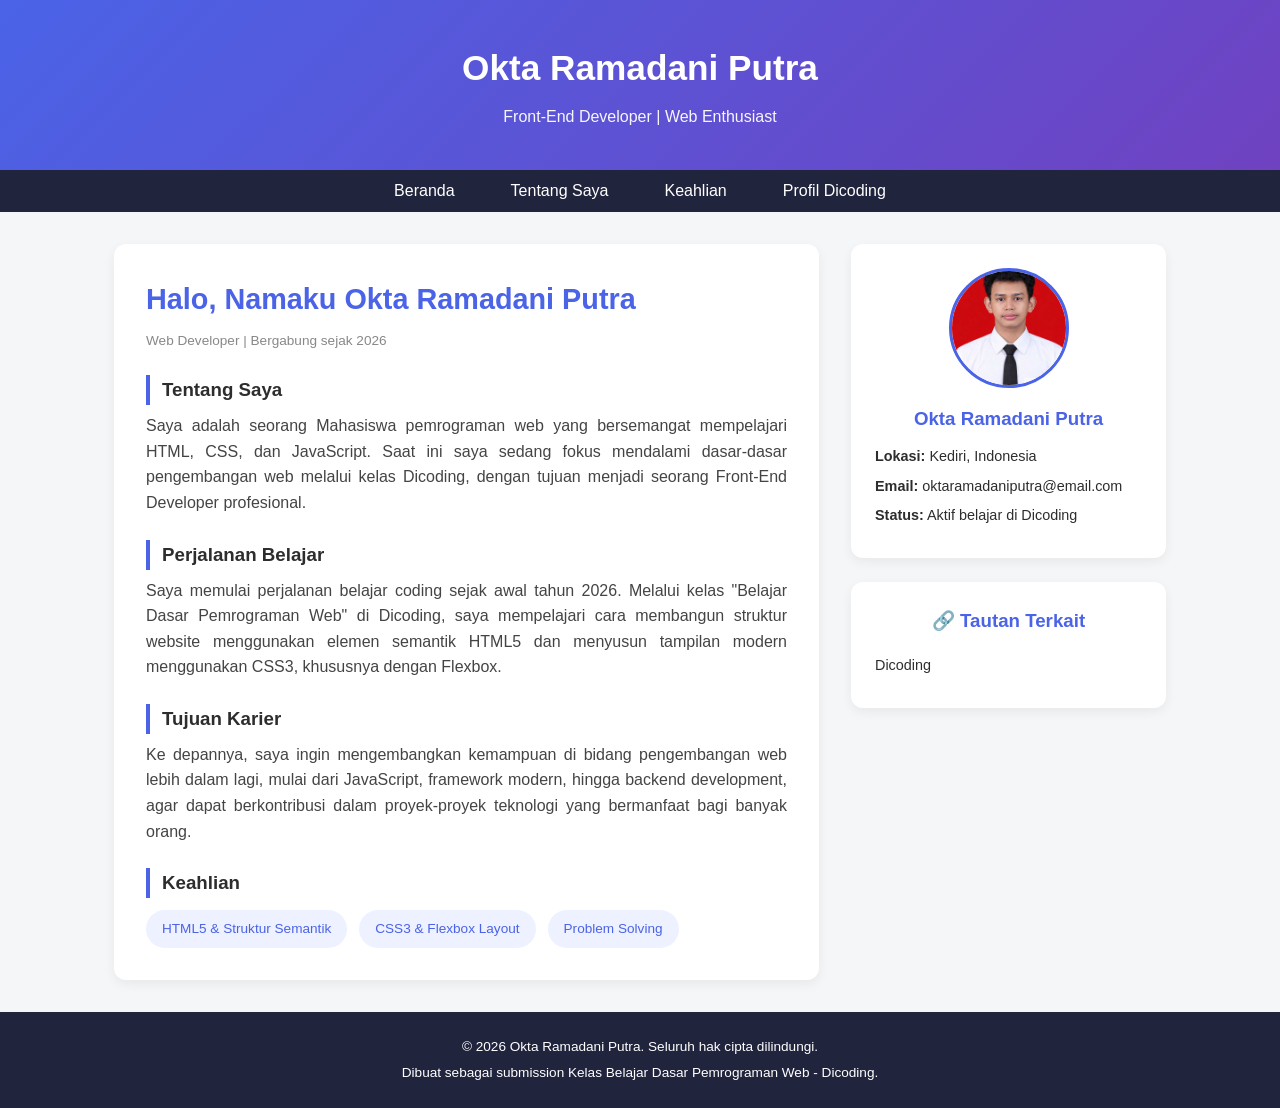
<file: tugas 2/index.html>
<!DOCTYPE html>
<html lang="id">
<head>
    <meta charset="UTF-8">
    <meta name="viewport" content="width=device-width, initial-scale=1.0">
    <title>Okta Ramadani Putra - Profil Pribadi</title>
    <link rel="stylesheet" href="style.css">
</head>
<body>

    <header class="site-header">
        <div class="header-content">
            <h1>Okta Ramadani Putra</h1>
            <p class="tagline">Front-End Developer | Web Enthusiast</p>
        </div>
    </header>

    <nav class="main-nav">
        <ul>
            <li><a href="#beranda">Beranda</a></li>
            <li><a href="#tentang">Tentang Saya</a></li>
            <li><a href="#skill">Keahlian</a></li>
            <li><a href="https://www.dicoding.com/users/okta_rama_dani_psmef/academies" target="_blank" rel="noopener noreferrer">Profil Dicoding</a></li>
        </ul>
    </nav>

    <main id="beranda">
        <div class="content-wrapper">

            <article id="tentang">
                <h2>Halo, Namaku Okta Ramadani Putra </h2>
                <p class="meta-info">Web Developer | Bergabung sejak 2026</p>

                <h3>Tentang Saya</h3>
                <p>
                    Saya adalah seorang Mahasiswa pemrograman web yang bersemangat mempelajari
                    HTML, CSS, dan JavaScript. Saat ini saya sedang fokus mendalami dasar-dasar
                    pengembangan web melalui kelas Dicoding, dengan tujuan menjadi seorang
                    Front-End Developer profesional.
                </p>

                <h3>Perjalanan Belajar</h3>
                <p>
                    Saya memulai perjalanan belajar coding sejak awal tahun 2026. Melalui kelas
                    "Belajar Dasar Pemrograman Web" di Dicoding, saya mempelajari cara membangun
                    struktur website menggunakan elemen semantik HTML5 dan menyusun tampilan
                    modern menggunakan CSS3, khususnya dengan Flexbox.
                </p>

                <h3>Tujuan Karier</h3>
                <p>
                    Ke depannya, saya ingin mengembangkan kemampuan di bidang pengembangan web
                    lebih dalam lagi, mulai dari JavaScript, framework modern, hingga backend
                    development, agar dapat berkontribusi dalam proyek-proyek teknologi yang
                    bermanfaat bagi banyak orang.
                </p>

                <h3 id="skill">Keahlian</h3>
                <ul class="skill-list">
                    <li>HTML5 &amp; Struktur Semantik</li>
                    <li>CSS3 &amp; Flexbox Layout</li>
                    <li>Problem Solving</li>
                </ul>
            </article>

            <aside>
                <div class="profile-card">
                    <img src="foto profil.jpg" alt="Foto profil Nama Anda" class="profile-photo">
                    <h3>Okta Ramadani Putra</h3>
                    <p><strong>Lokasi:</strong> Kediri, Indonesia</p>
                    <p><strong>Email:</strong> oktaramadaniputra@email.com</p>
                    <p><strong>Status:</strong> Aktif belajar di Dicoding</p>
                </div>

                <div class="tips-box">
                    <h3>🔗 Tautan Terkait</h3>
                    <ul>
                        <li><a href="https://www.dicoding.com/users/okta_rama_dani_psmef/academies" target="_blank" rel="noopener noreferrer">Dicoding</a></li>
                    </ul>
                </div>
            </aside>

        </div>
    </main>

    <footer class="site-footer">
        <p>&copy; 2026 Okta Ramadani Putra. Seluruh hak cipta dilindungi.</p>
        <p>Dibuat sebagai submission Kelas Belajar Dasar Pemrograman Web - Dicoding.</p>
    </footer>

</body>
</html>
</file>
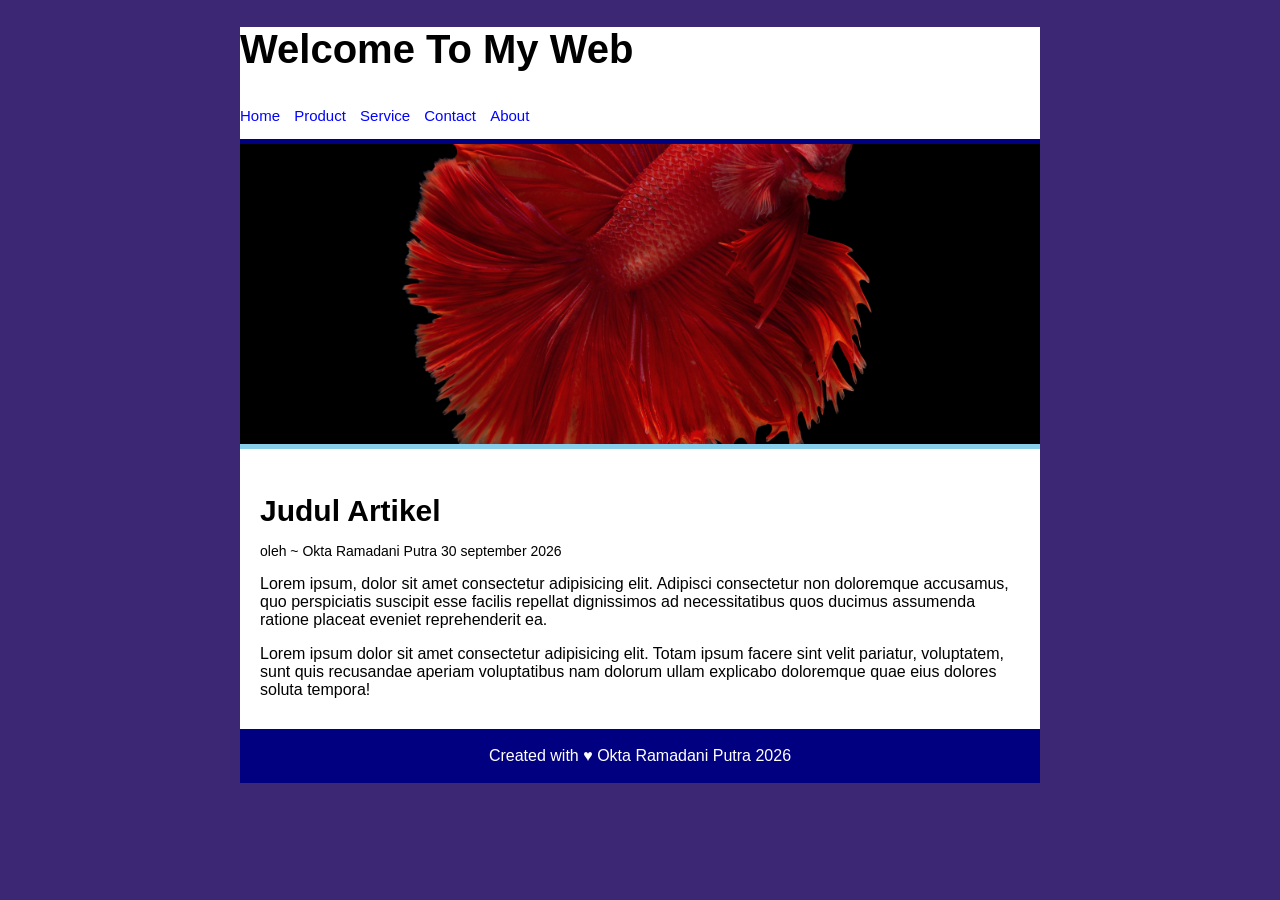
<file: web-css/index.html>
<!DOCTYPE html>
<html lang="en">
<head>
    <meta charset="UTF-8">
    <meta name="viewport" content="width=device-width, initial-scale=1.0">
    <title>Web artikel</title>
    <!-- arahkan ke file eksternal css -->
     <link rel="stylesheet" href="css/style.css">
</head>
<body>
    <!-- membuat container -->
     <div class="container">
        <!-- membuat header -->
         <div class="header">
            <h1 class="judul">Welcome To My Web</h1>
            <!-- menu navigasi -->
             <ul class="nav">
                <li><a href="#">Home</a></li>
                <li><a href="#">Product</a></li>
                <li><a href="#">Service</a></li>
                <li><a href="#">Contact</a></li>
                <li><a href="#">About</a></li>
             </ul>
             <!-- header -->
         </div>
         <!-- banner -->
             <div class="banner"></div>
             <!-- banner -->
              <!-- isi -->
               <div class="isi">
                <h2>Judul Artikel</h2>
                <p class="penulis">oleh ~ <a href="#">Okta Ramadani Putra</a> 30 september 2026</p>

                <p>Lorem ipsum, dolor sit amet consectetur adipisicing elit. Adipisci consectetur non doloremque accusamus, quo perspiciatis suscipit esse facilis repellat dignissimos ad necessitatibus quos ducimus assumenda ratione placeat eveniet reprehenderit ea.</p>

                <p>Lorem ipsum dolor sit amet consectetur adipisicing elit. Totam ipsum facere sint velit pariatur, voluptatem, sunt quis recusandae aperiam voluptatibus nam dolorum ullam explicabo doloremque quae eius dolores soluta tempora!</p>
                
               </div>
               <!-- foote -->
                <div class="footer">
                    <p class="copyright">Created with &hearts; Okta Ramadani Putra 2026</p>
                </div>
                <!-- footer -->
     </div>

</body>
</html>
</file>
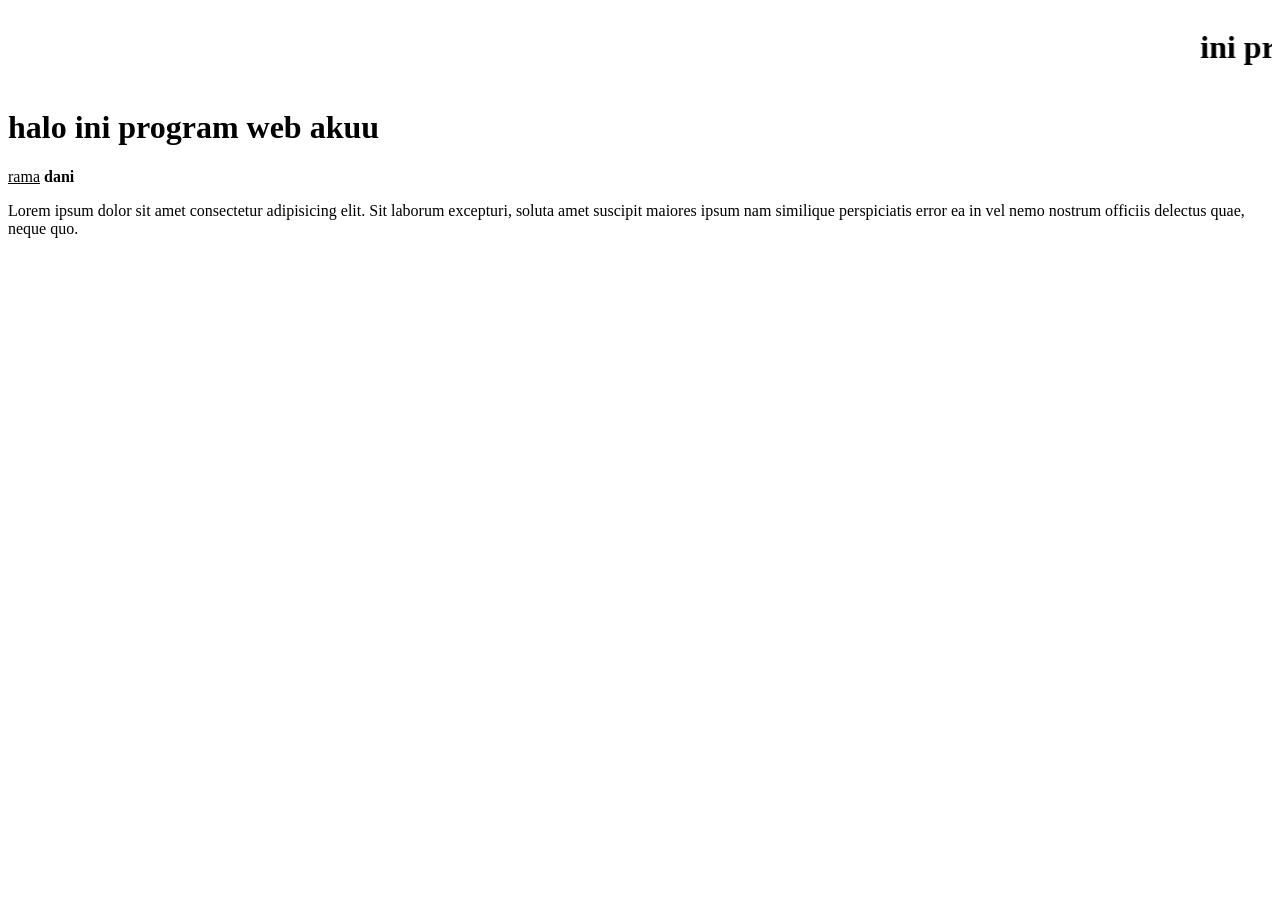
<file: tugas 1/tugas 1.html>
<html>
    <head>
         <title>haloo ini pemrograman html</title>     
    </head>
       <body> 
           <marquee behavior="alternatif" direction="direction">
               <h1>ini programer</h1>
           </marquee>

           <h1> halo ini program web akuu </h1>
           <u>rama</u> <b>dani</b> <br>
           <p>Lorem ipsum dolor sit amet consectetur adipisicing elit. Sit laborum excepturi, soluta amet suscipit maiores ipsum nam similique perspiciatis error ea in vel nemo nostrum officiis delectus quae, neque quo.</p>
        </body>
<html>
</file>
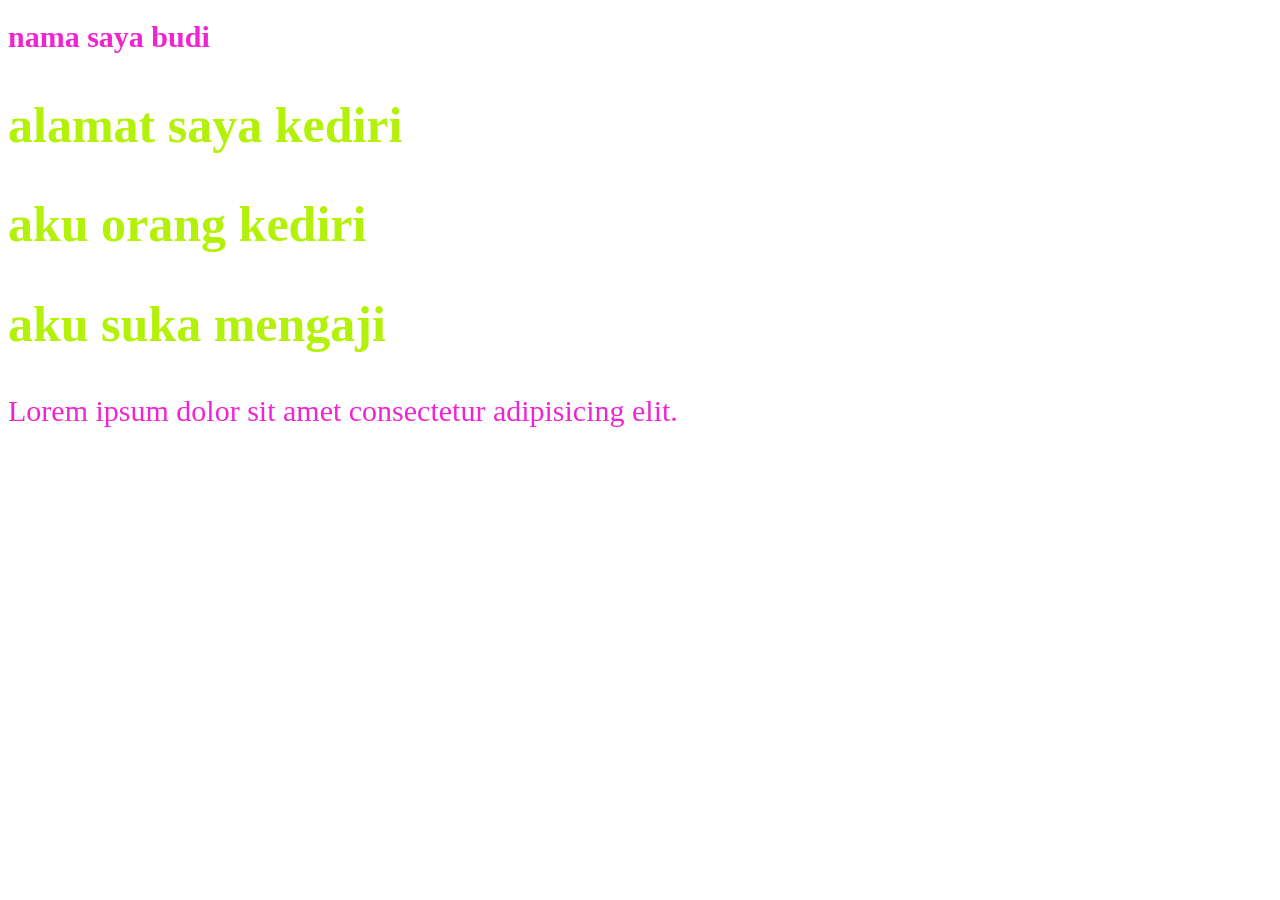
<file: tugas 3/tugas-css1.html>
<!DOCTYPE html>
<html lang="en">
<head>
    <meta charset="UTF-8">
    <meta name="viewport" content="width=device-width, initial-scale=1.0">
    <title>Tugas 1 CSS</title>
    <style>  
        h2 {
            color:rgb(179, 242, 8);
            font-size: 50px;
        }
         .judul {
            color: #ef25d1;
            font-size: 30px;
        }
    </style>
</head>
<body>
    <h1 class="judul">nama saya budi</h1>
    <h2>alamat saya kediri</h2>
    <h2>aku orang kediri</h2>
    <h2>aku suka mengaji</h2>
    <p class="judul">Lorem ipsum dolor sit amet consectetur adipisicing elit.</p>
</body>
</html>
</file>
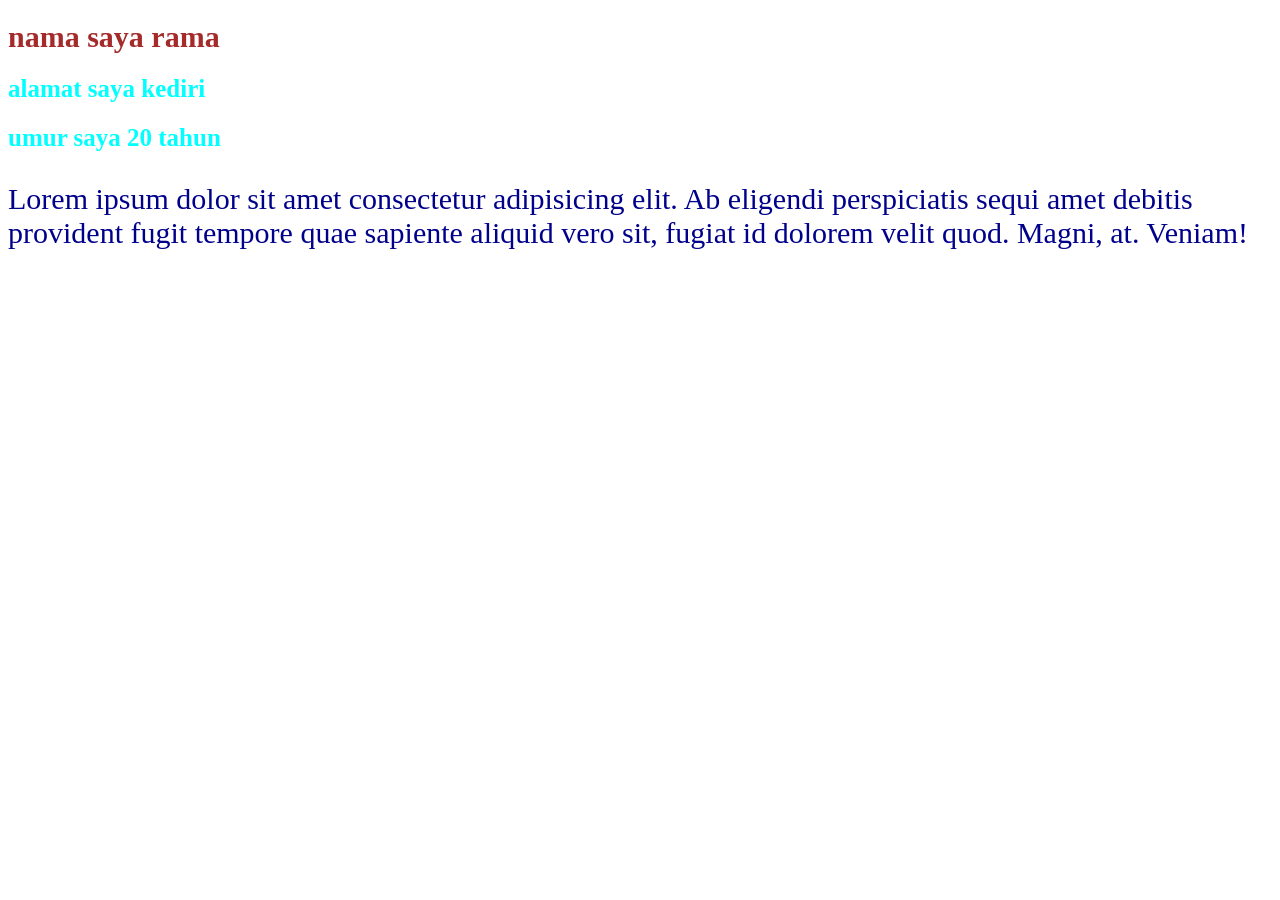
<file: tugas 4/tugas-css2.html>
<!DOCTYPE html>
<html lang="en">
<head>
    <meta charset="UTF-8">
    <meta name="viewport" content="width=device-width, initial-scale=1.0">
    <title>Document</title>
    <link rel="stylesheet" href="css/style.css">
 <!-- arahkan ke file css -->
</head>
<body>
    <h1>nama saya rama</h1>
    <h2>alamat saya kediri</h2>
    <h2>umur saya 20 tahun</h2>
    <p>Lorem ipsum dolor sit amet consectetur adipisicing elit. Ab eligendi perspiciatis sequi amet debitis provident fugit tempore quae sapiente aliquid vero sit, fugiat id dolorem velit quod. Magni, at. Veniam!</p>
</body>
</html>
</file>
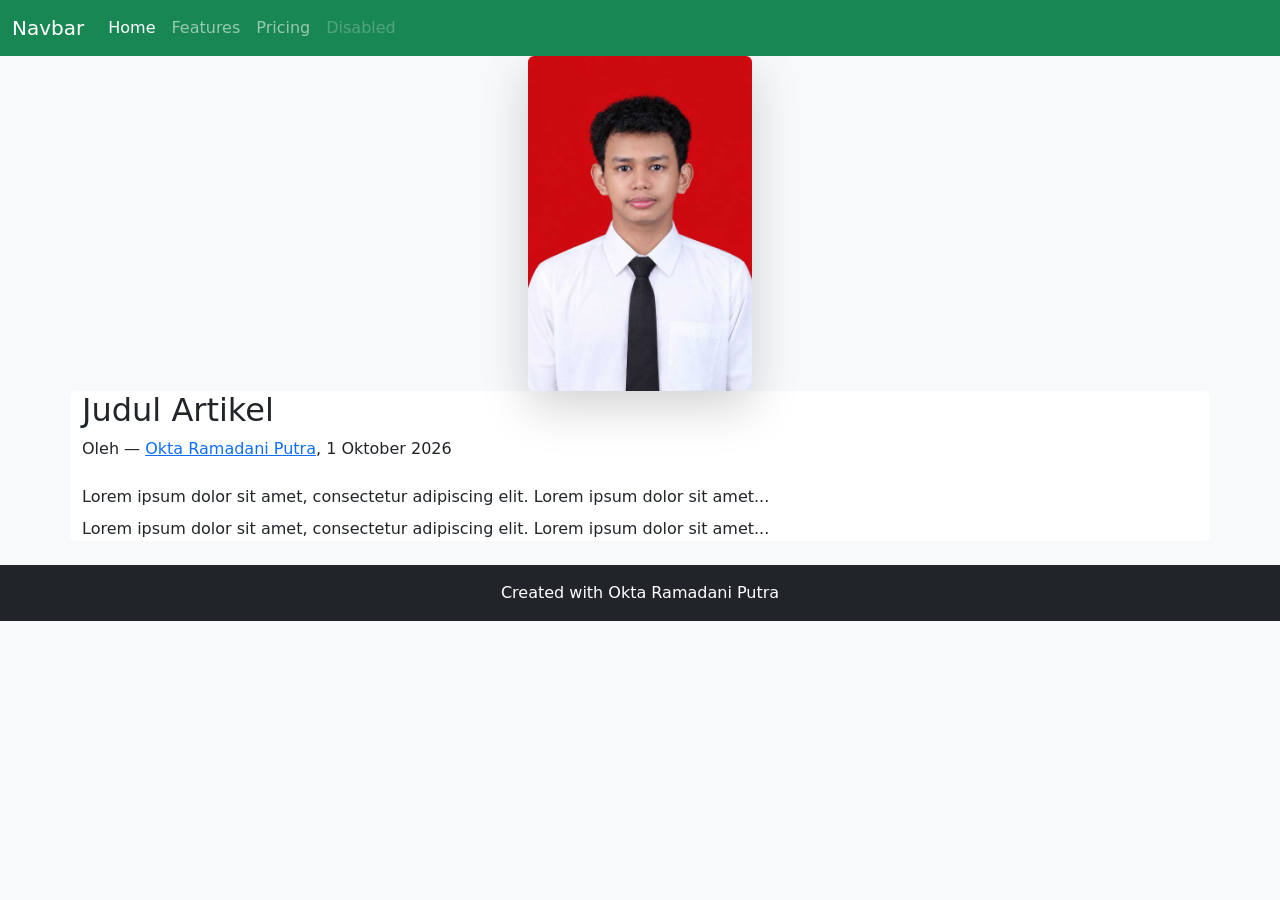
<file: web-bootsrap/profilbootsstrap.html>
<!DOCTYPE html>
<html lang="id">
<head>
  <meta charset="UTF-8">
  <meta name="viewport" content="width=device-width, initial-scale=1">
  <title>Welcome to My Web</title>
  <link href="https://cdn.jsdelivr.net/npm/bootstrap@5.3.8/dist/css/bootstrap.min.css" rel="stylesheet" integrity="sha384-sRIl4kxILFvY47J16cr9ZwB07vP4J8+LH7qKQnuqkuIAvNWLzeN8tE5YBujZqJLB" crossorigin="anonymous">
</head>
<body class="bg-light font-sans">
 
  <!-- Header / Navbar -->
  <nav class="navbar navbar-expand-lg navbar-dark bg-success">
  <div class="container-fluid">
    <a class="navbar-brand" href="#">Navbar</a>
    <button class="navbar-toggler" type="button" data-bs-toggle="collapse" data-bs-target="#navbarNavAltMarkup" aria-controls="navbarNavAltMarkup" aria-expanded="false" aria-label="Toggle navigation">
      <span class="navbar-toggler-icon"></span>
    </button>
    <div class="collapse navbar-collapse" id="navbarNavAltMarkup">
      <div class="navbar-nav">
        <a class="nav-link active" aria-current="page" href="#">Home</a>
        <a class="nav-link" href="#">Features</a>
        <a class="nav-link" href="#">Pricing</a>
        <a class="nav-link disabled" aria-disabled="true">Disabled</a>
      </div>
    </div>
  </div>
</nav>
  <!-- Hero Image -->
  <div class="container mx-auto text-center my-6">
    <img src="img/foto profil.jpg" class="mx-auto rounded shadow-lg max-w-full" width="20%">
  </div>
 
  <!-- Artikel -->
  <div class="container mx-auto bg-white p-6 rounded shadow-md">
    <h2 class="text-2xl font-semibold mb-2">Judul Artikel</h2>
    <p class="text-gray-500 text-sm mb-4">Oleh — <a href="www.instagram.com">Okta Ramadani Putra</a>, 1 Oktober 2026</p>
    <p class="mb-2">Lorem ipsum dolor sit amet, consectetur adipiscing elit. Lorem ipsum dolor sit amet...</p>
    <p>Lorem ipsum dolor sit amet, consectetur adipiscing elit. Lorem ipsum dolor sit amet...</p>
  </div>
 
  <!-- Footer -->
  <footer class="bg-dark text-white text-center py-3 mt-4">
    Created with Okta Ramadani Putra
  </footer>
 <script src="https://cdn.jsdelivr.net/npm/bootstrap@5.3.8/dist/js/bootstrap.bundle.min.js" integrity="sha384-FKyoEForCGlyvwx9Hj09JcYn3nv7wiPVlz7YYwJrWVcXK/BmnVDxM+D2scQbITxI" crossorigin="anonymous"></script>
</body>
</html>
</file>
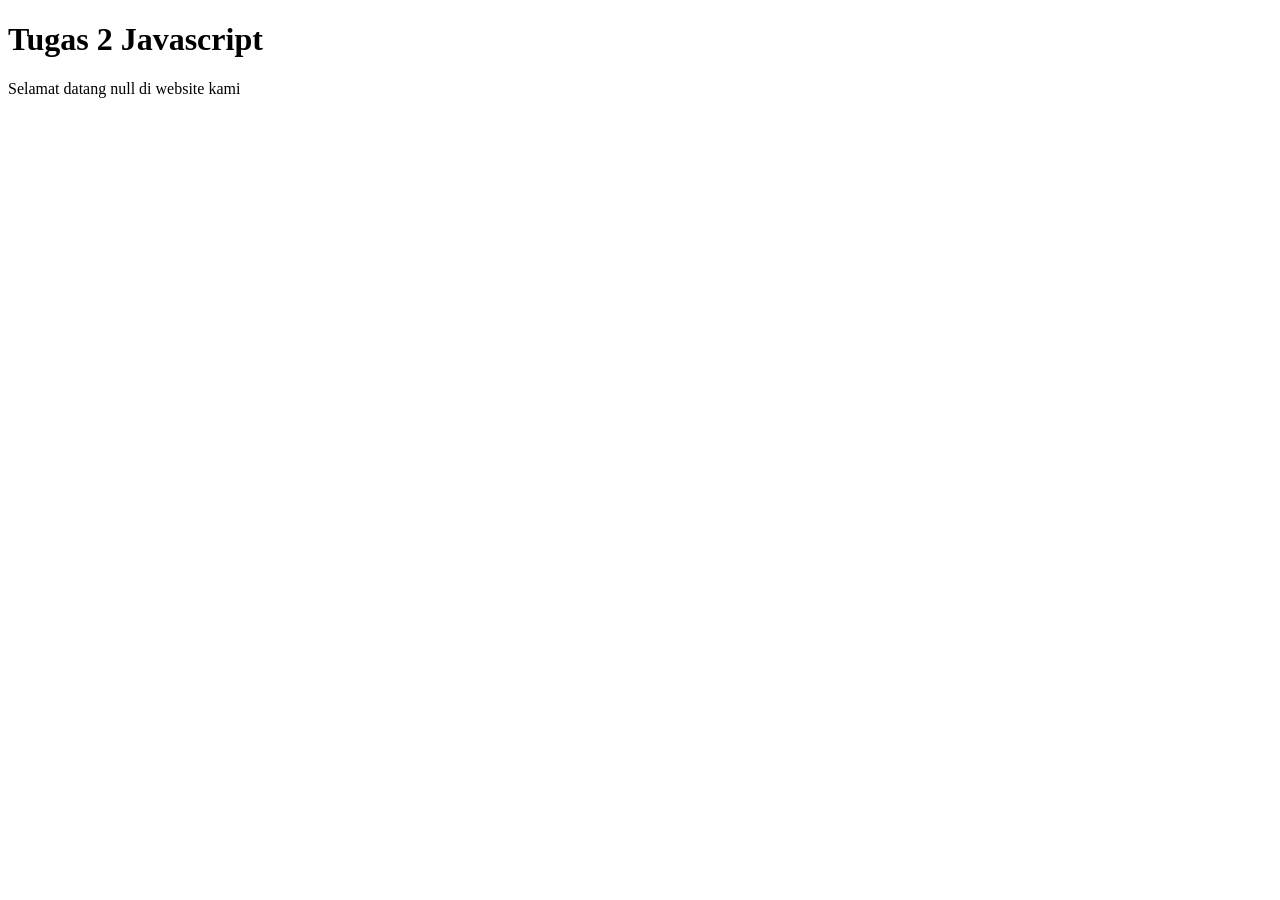
<file: web.js/js/tugas-2-js.html>
<!DOCTYPE html>
<html lang="en">
<head>
    <meta charset="UTF-8">
    <meta name="viewport" content="width=device-width, initial-scale=1.0">
    <title>Tugas 2 Javascript</title>
</head>
<body>
    <h1>Tugas 2 Javascript</h1>

    <script type="text/javascript">
    let nama = prompt("Masukan Nama Anda");
    // menampilkan nama ke HTML
    document.write("Selamat datang " + nama + " di website kami");
    </script>
</body>
</html>
</file>
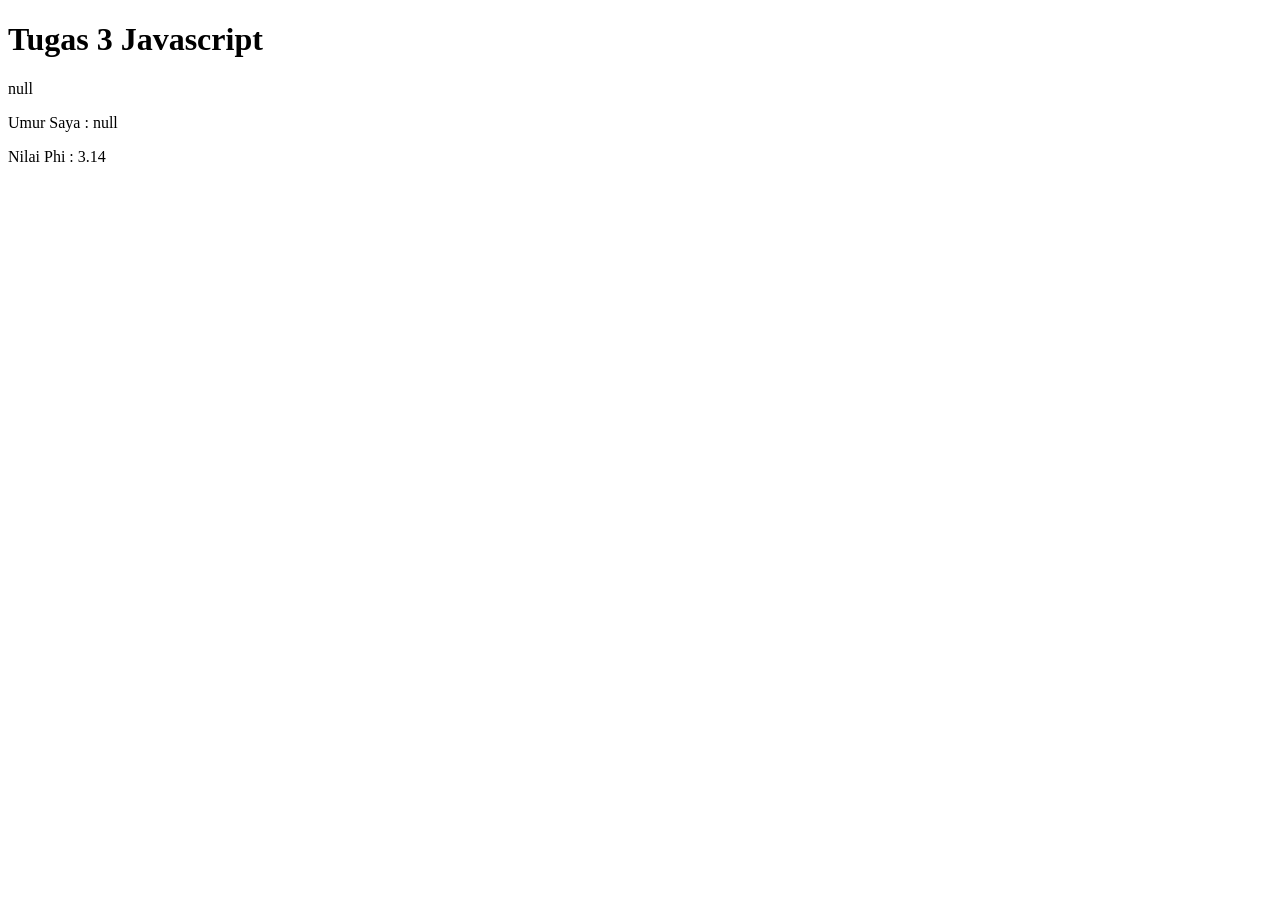
<file: web.js/js/tugas-3-js.html>
<!DOCTYPE html>
<html lang="en">
<head>
    <meta charset="UTF-8">
    <meta name="viewport" content="width=device-width, initial-scale=1.0">
    <title>Tugas 3 Javascript</title>

</head>
<body>

<h1>Tugas 3 Javascript</h1>
    <script type="text/javascript">
    let nama = prompt("nama saya");
    let umur = prompt("21 Tahun");
    const phi = 3.14;

    document.write("<p>" + nama + "</p>");
    document.write("<p>Umur Saya : " + umur + "</p>");
    document.write("<p>Nilai Phi : " + phi + "</p>");

    </script>

</body>
</html>
</file>
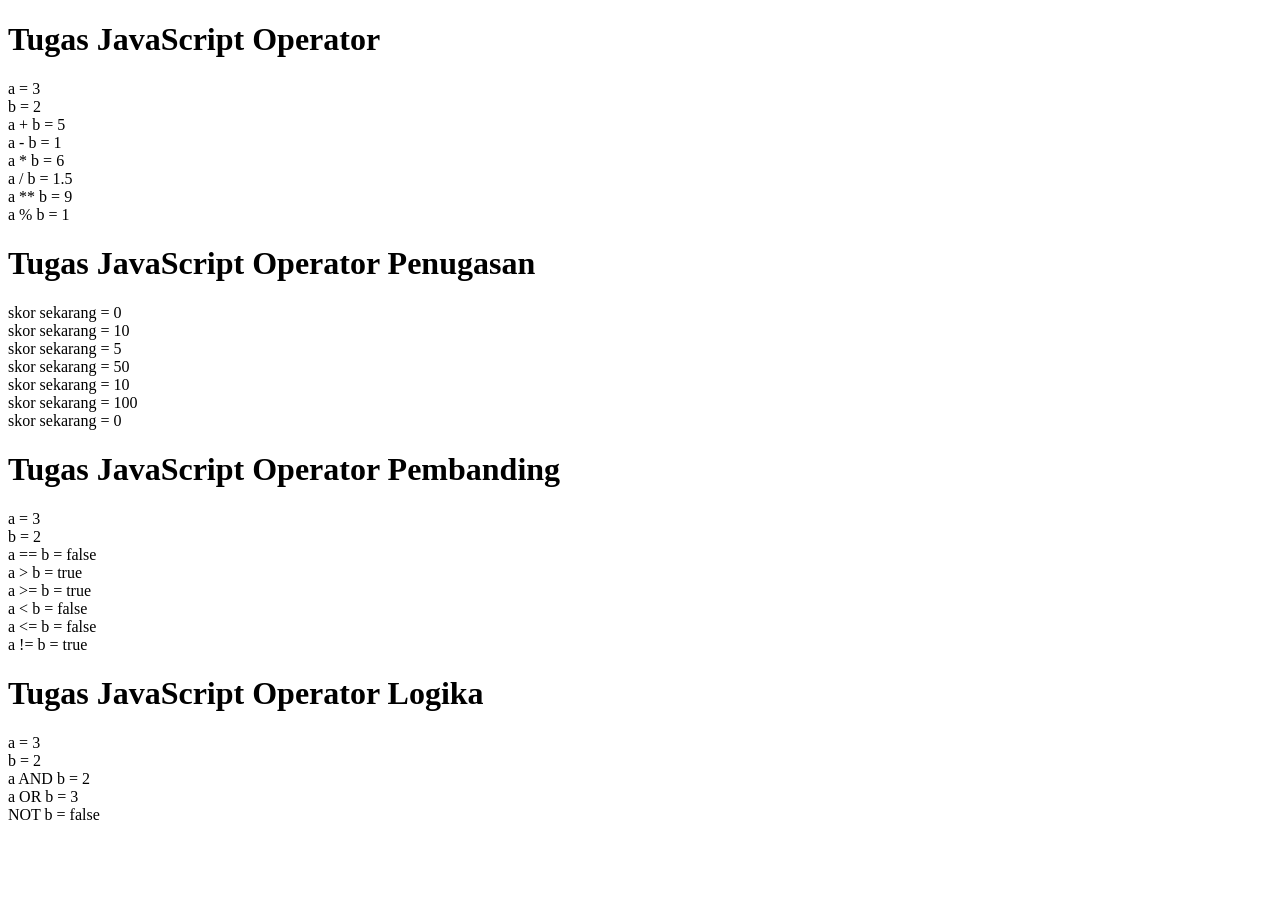
<file: web.js/js/tugas-4-js.html>
<!DOCTYPE html>
<html>
<head>
    <title>Operator Aritmatik</title>
</head>
<body>
  
  <h1>Tugas JavaScript Operator</h1>
    <script type="text/javascript">
        let a = 3;
        document.write('a = '+a+'<br>');
        let b = 2;
        document.write('b = '+b+'<br>');
        let c = 0;
 
        //penjumlahan
        c = a + b;
        document.write('a + b = '+c+'<br>');
 
        //pengurangan
        c = a - b;
        document.write('a - b = '+c+'<br>');
 
        //perkalian
        c = a * b;
        document.write('a * b = '+c+'<br>');
 
        //pembagian
        c = a / b;
        document.write('a / b = '+c+'<br>');
 
        //pemangkatan
        c = a ** b;
        document.write('a ** b = '+c+'<br>');
 
        //sisa bagi
        c = a % b;
        document.write('a % b = '+c+'<br>');
 
    </script>

  <h1>Tugas JavaScript Operator Penugasan</h1>
  
    <script type="text/javascript">
        let skor = 0;
        document.write('skor sekarang = '+skor+'<br>');
 
        //penambahan
        skor +=10;
        document.write('skor sekarang = '+skor+'<br>');
 
        //pengurangan
        skor -=5;
        document.write('skor sekarang = '+skor+'<br>');
 
        //perkalian
        skor *=10;
        document.write('skor sekarang = '+skor+'<br>');
 
        //pembagian
        skor /=5;
        document.write('skor sekarang = '+skor+'<br>');
 
        //pemangkatan
        skor **=2;
        document.write('skor sekarang = '+skor+'<br>');
 
        //sisa bagi
        skor %=2;
        document.write('skor sekarang = '+skor+'<br>');
 
    </script>
  

  <h1>Tugas JavaScript Operator Pembanding</h1>
  
    <script type="text/javascript">
      
        document.write('a = '+a+'<br>');
        document.write('b = '+b+'<br>');
 
        //sama dengan
        c = a == b;
        document.write('a == b = '+c+'<br>');
 
        //lebih besar
        c = a > b;
        document.write('a > b = '+c+'<br>');
 
        //lebih besar sama dengan
        c = a >= b;
        document.write('a >= b = '+c+'<br>');
 
        //kurang dari
        c = a < b;
        document.write('a < b = '+c+'<br>');
 
        //kurang dari sama dengan
        c = a <= b;
        document.write('a <= b = '+c+'<br>');
 
        //tidak sama dengan
        c = a != b;
        document.write('a != b = '+c+'<br>');
 
    </script>

   <h1>Tugas JavaScript Operator Logika</h1>
  
    <script type="text/javascript">
      
        document.write('a = '+a+'<br>');
        document.write('b = '+b+'<br>');
 
        //AND
        c = a && b;
        document.write('a AND b = '+c+'<br>');
 
        //OR
        c = a || b;
        document.write('a OR b = '+c+'<br>');
 
        //NOT
        c = !b;
        document.write('NOT b = '+c+'<br>');
 
    </script>
 
</body>
</html>
</file>
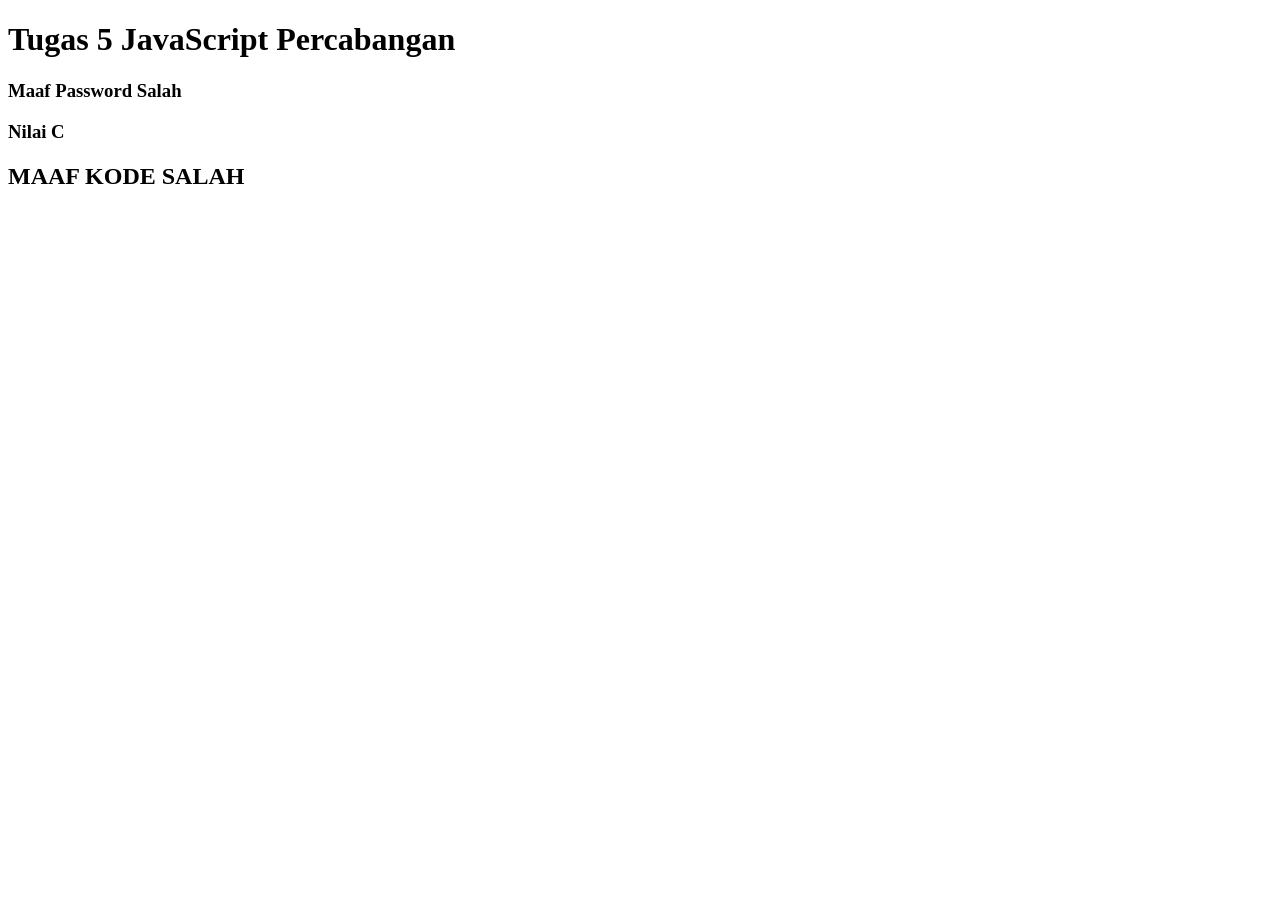
<file: web.js/js/tugas-5-js.html>
<!DOCTYPE html>
<html>
<head>
    <title>Percabangan IF</title>
</head>
<body>
  <h1>Tugas 5 JavaScript Percabangan</h1>

  <!-- percabangan if -->
    <script type="text/javascript">
      // jika password bukan admin123 sistem akan lanjut ke kondisi else
        let password = prompt('Masukan Password Anda');
 
        if (password == 'admin123') {
            document.write('<h3>Selamat Datang Admin</h3>');
        } else {
            document.write('<h3>Maaf Password Salah</h3>');
        }
    </script>

  <!-- percabangan if-else-if -->
   <script type="text/javascript">
        let nilai = prompt('Masukan Nilai Anda');
 
        if (nilai > 85) {
            document.write('<h3>Nilai A</h3>');
        } else if(nilai >= 75) {
            document.write('<h3>Nilai B</h3>');
        } else {
            document.write('<h3>Nilai C</h3>');
        }
    </script>

  
  <!-- percabangan switch -->
   <script type="text/javascript">
        let hari = prompt('Masukan Kode Hari [1 s/d 7]');
 
        switch(hari) {
            case "1" : 
            document.write('<h2>SENIN</h2>');
            break;
            case "2" : 
            document.write('<h2>SELASA</h2>');
            break;
            case "3" : 
            document.write('<h2>RABU</h2>');
            break;
            case "4" : 
            document.write('<h2>KAMIS</h2>');
            break;
            case "5" : 
            document.write('<h2>JUMAT</h2>');
            break;
            case "6": 
            document.write('<h2>SABTU</h2>');
            break;
            case "7" : 
            document.write('<h2>MINGGU</h2>');
            break;
            default :
            document.write('<h2>MAAF KODE SALAH</h2>');
        }
    </script>
 
</body>
</html>
</file>
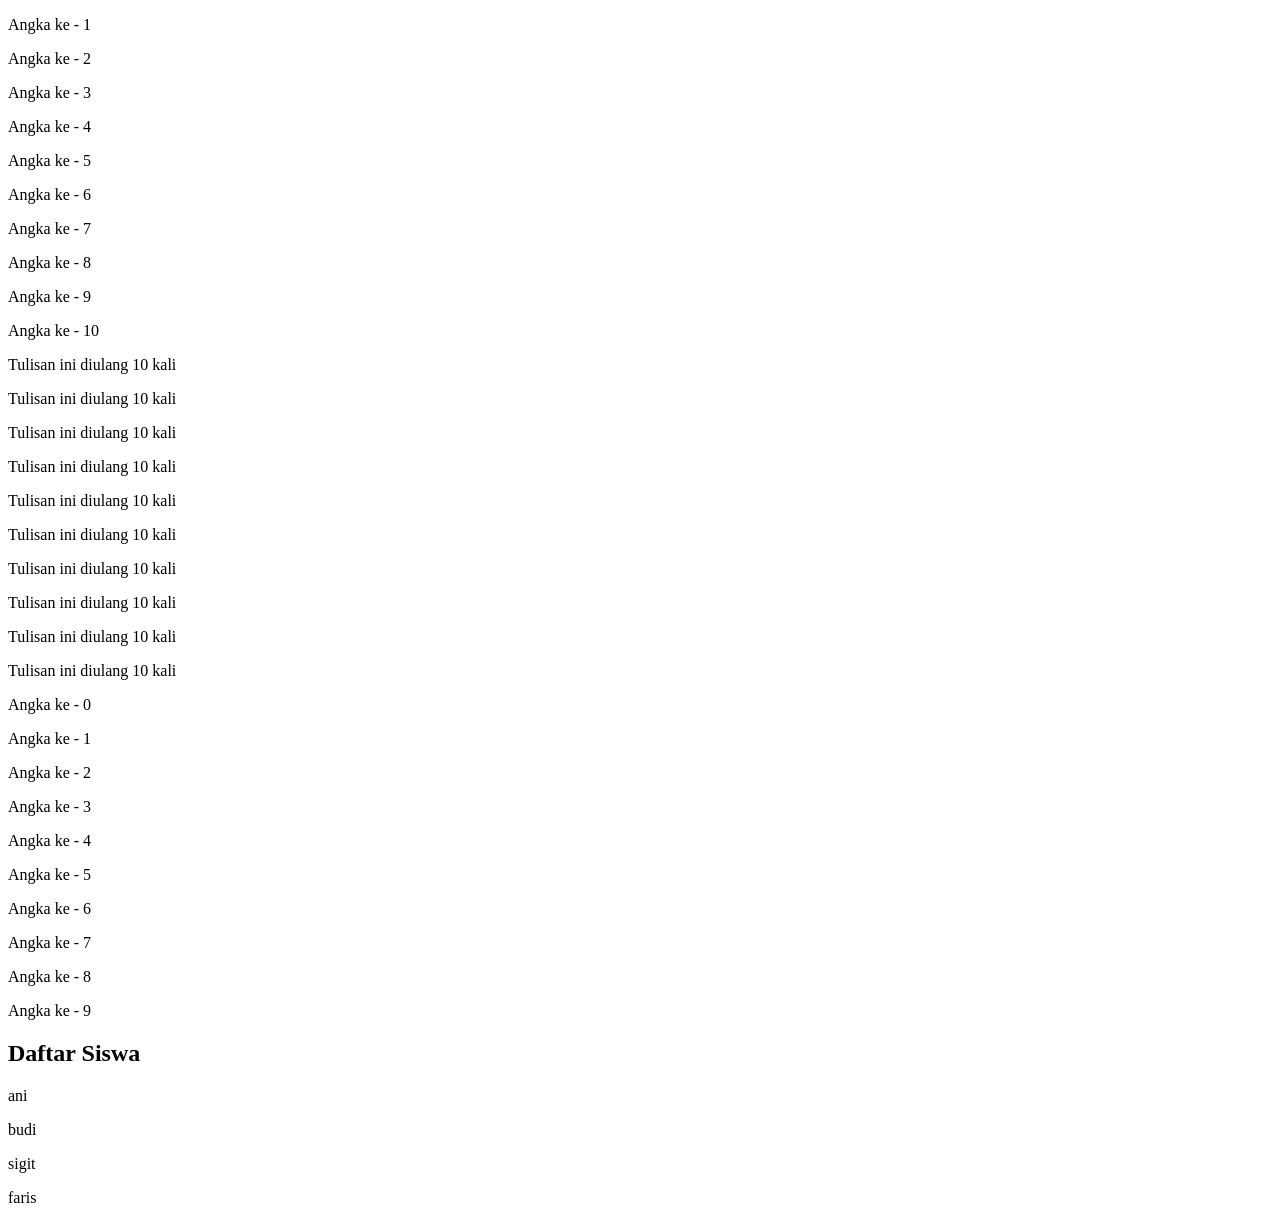
<file: web.js/js/tugas-6-js.html>
<!DOCTYPE html>
<html>
<head>
    <title>Perulangan JavaScript</title>
</head>
<body>
  
    <script type="text/javascript">
      //perulangan for
        for( let i=1; i<=10; i++) {
 
            document.write('<p>Angka ke - '+i+'</p>');
 
        } 
 
    </script>


      <script type="text/javascript">

      //perulangan while
        let a=0;
 
        while(a<10) {
 
            document.write('<p>Tulisan ini diulang 10 kali</p>');
 
            a+=1;
        }
    </script>

  <script type="text/javascript">
    //perulangan do while
        let b=0;
 
        do {
 
            document.write('<p>Angka ke - '+b+'</p>');
 
            b+=1;
 
        } while(b<10);
    </script>

  <script type="text/javascript">
         // perulangan foreach
        document.write('<h2>Daftar Siswa</h2>');
 
        let siswa = ['ani', 'budi', 'sigit', 'faris'];
         
        siswa.forEach(function(i){
            document.write('<p>'+i+'</p>');
        });     
 
    </script>
  
 
</body>
</html>
</file>
<file: tugas 2/style.css>
/* ===== Reset & Base ===== */
* {
    margin: 0;
    padding: 0;
    box-sizing: border-box;
}

body {
    font-family: 'Segoe UI', Tahoma, Geneva, Verdana, sans-serif;
    line-height: 1.6;
    color: #2d2d2d;
    background-color: #f4f6f8;
}

img {
    max-width: 100%;
    display: block;
}

a {
    text-decoration: none;
    color: inherit;
}

/* ===== Header ===== */
.site-header {
    background: linear-gradient(135deg, #4a63e7, #6f42c1);
    color: #fff;
    padding: 2.5rem 1.5rem;
    text-align: center;
}

.header-content h1 {
    font-size: 2.2rem;
    margin-bottom: 0.5rem;
}

.tagline {
    font-size: 1rem;
    opacity: 0.95;
}

/* ===== Navigation (Flexbox) ===== */
.main-nav {
    background-color: #21243d;
    padding: 0.5rem 0;
    position: sticky;
    top: 0;
    z-index: 10;
}

.main-nav ul {
    list-style: none;
    display: flex;
    justify-content: center;
    flex-wrap: wrap;
    gap: 1.5rem;
}

.main-nav a {
    color: #fff;
    padding: 0.75rem 1rem;
    font-weight: 500;
    border-radius: 6px;
    transition: background-color 0.3s ease;
}

.main-nav a:hover {
    background-color: #4a63e7;
}

/* ===== Main Layout (Flexbox) ===== */
main {
    max-width: 1100px;
    margin: 0 auto;
    padding: 2rem 1.5rem;
}

.content-wrapper {
    display: flex;
    flex-wrap: wrap;
    gap: 2rem;
    align-items: flex-start;
}

/* ===== Article ===== */
article {
    flex: 3 1 600px;
    background-color: #ffffff;
    padding: 2rem;
    border-radius: 12px;
    box-shadow: 0 4px 12px rgba(0, 0, 0, 0.06);
}

article h2 {
    font-size: 1.8rem;
    color: #4a63e7;
    margin-bottom: 0.5rem;
}

.meta-info {
    font-size: 0.85rem;
    color: #888;
    margin-bottom: 1.5rem;
}

article h3 {
    margin-top: 1.5rem;
    margin-bottom: 0.5rem;
    color: #2d2d2d;
    border-left: 4px solid #4a63e7;
    padding-left: 0.75rem;
}

article p {
    margin-bottom: 0.5rem;
    text-align: justify;
    color: #444;
}

.skill-list {
    list-style: none;
    display: flex;
    flex-wrap: wrap;
    gap: 0.75rem;
    margin-top: 0.75rem;
}

.skill-list li {
    background-color: #eef1ff;
    color: #4a63e7;
    padding: 0.5rem 1rem;
    border-radius: 20px;
    font-size: 0.85rem;
    font-weight: 500;
}

/* ===== Aside (Flexbox column) ===== */
aside {
    flex: 1 1 280px;
    display: flex;
    flex-direction: column;
    gap: 1.5rem;
}

.profile-card,
.tips-box {
    background-color: #ffffff;
    padding: 1.5rem;
    border-radius: 12px;
    box-shadow: 0 4px 12px rgba(0, 0, 0, 0.06);
    text-align: center;
}

.profile-photo {
    width: 120px;
    height: 120px;
    border-radius: 50%;
    object-fit: cover;
    margin: 0 auto 1rem auto;
    border: 3px solid #4a63e7;
}

.profile-card h3,
.tips-box h3 {
    margin-bottom: 0.75rem;
    color: #4a63e7;
}

.profile-card p {
    font-size: 0.9rem;
    margin-bottom: 0.4rem;
    text-align: left;
}

.tips-box ul {
    list-style: none;
    text-align: left;
}

.tips-box li {
    padding: 0.4rem 0;
    border-bottom: 1px solid #f0f0f0;
    font-size: 0.9rem;
}

.tips-box li:last-child {
    border-bottom: none;
}

.tips-box a:hover {
    color: #4a63e7;
}

/* ===== Footer (Flexbox) ===== */
.site-footer {
    background-color: #21243d;
    color: #fff;
    text-align: center;
    padding: 1.5rem;
    display: flex;
    flex-direction: column;
    gap: 0.3rem;
}

.site-footer p {
    font-size: 0.85rem;
}

/* ===== Responsive ===== */
@media (max-width: 768px) {
    .content-wrapper {
        flex-direction: column;
    }

    .main-nav ul {
        flex-direction: column;
        align-items: center;
        gap: 0.5rem;
    }

    .header-content h1 {
        font-size: 1.7rem;
    }
}
</file>
<file: web-css/css/style.css>
/* untuk body gunakan warna abu abu */
body {
    background-color: rgb(60, 39, 116);
    font-size: 15px;
    font-family: Arial, sans-serif;
}

.container {
    background-color: rgb(255, 255, 255);
    width: 800px;
    margin: auto;
}

header {
    padding-top: 20px;
    padding-right: 20px;
    padding-left: 20px;
}

.header .judul{
    font-size: 40px;
    font-weight: bold;
    margin-bottom: 5px;
}

.nav {
    padding: 0px;
}

.nav li {
    display: inline-block;
    margin-right: 10px;
    margin-top: 20px;
}

.nav li a {
    text-decoration: none;
    color: navy;
}

.nav li a:hover {
    background-color: rgb(255, 140, 0);
    color: rgb(255, 255, 255);
    transition: 2s;
}
/* menghilanhkan garis bawah link */
.nav li a {
    text-decoration: none;
    color: rgb(3, 3, 253);
}

.nav li a:hover {
    background-color: rgb(234, 250, 255);
    color: white;
}

/* banner css */
.banner {
    height: 300px;
     background-color: skyblue; 
    /* berikan file gambar */
    background-image: url('../img/halfmoon-betta-fish.jpg');
    /* atur ukuran gambar */
    background-size: cover;
    /* mengatur posisi gambar secara horisontal dan vertikal */
    background-position: 0px -150px;
    /* mengatur garis tepi tebal jenis warna */
    border-top: 5px solid navy;
    border-bottom: 5px solid skyblue;
}
/* untuk isi */
.isi {
    padding: 20PX;
}

.isi h2 {
    font-size: 30px;
    font-weight: bold;
}

.isi .penulis{
    font-size: 14px;
    /* agak naik */
    margin-top: -10px;
}

.isi .penulis a {
    text-decoration: none;
    color: rgb(0, 0, 0);
}

.isi p {
    font-size: 16px;
    margin-bottom: 10px;
}

/* untuk footer */
.footer {
    background-color: navy;
    height: 50px;
    padding: 2px;
}

.footer .copyright {
    font-size: 16px;
    color: white;
    text-align: center;
}
</file>
<file: tugas 4/css/style.css>
/* membuat elemen h1 berwarna merah */
h1 {    
    color:brown;
    font-size: 30px;
}
h2 {
    color: aqua;
    font-size: 25px;
}
p{
    color: darkblue;
    font-size: 30px;
}
</file>
